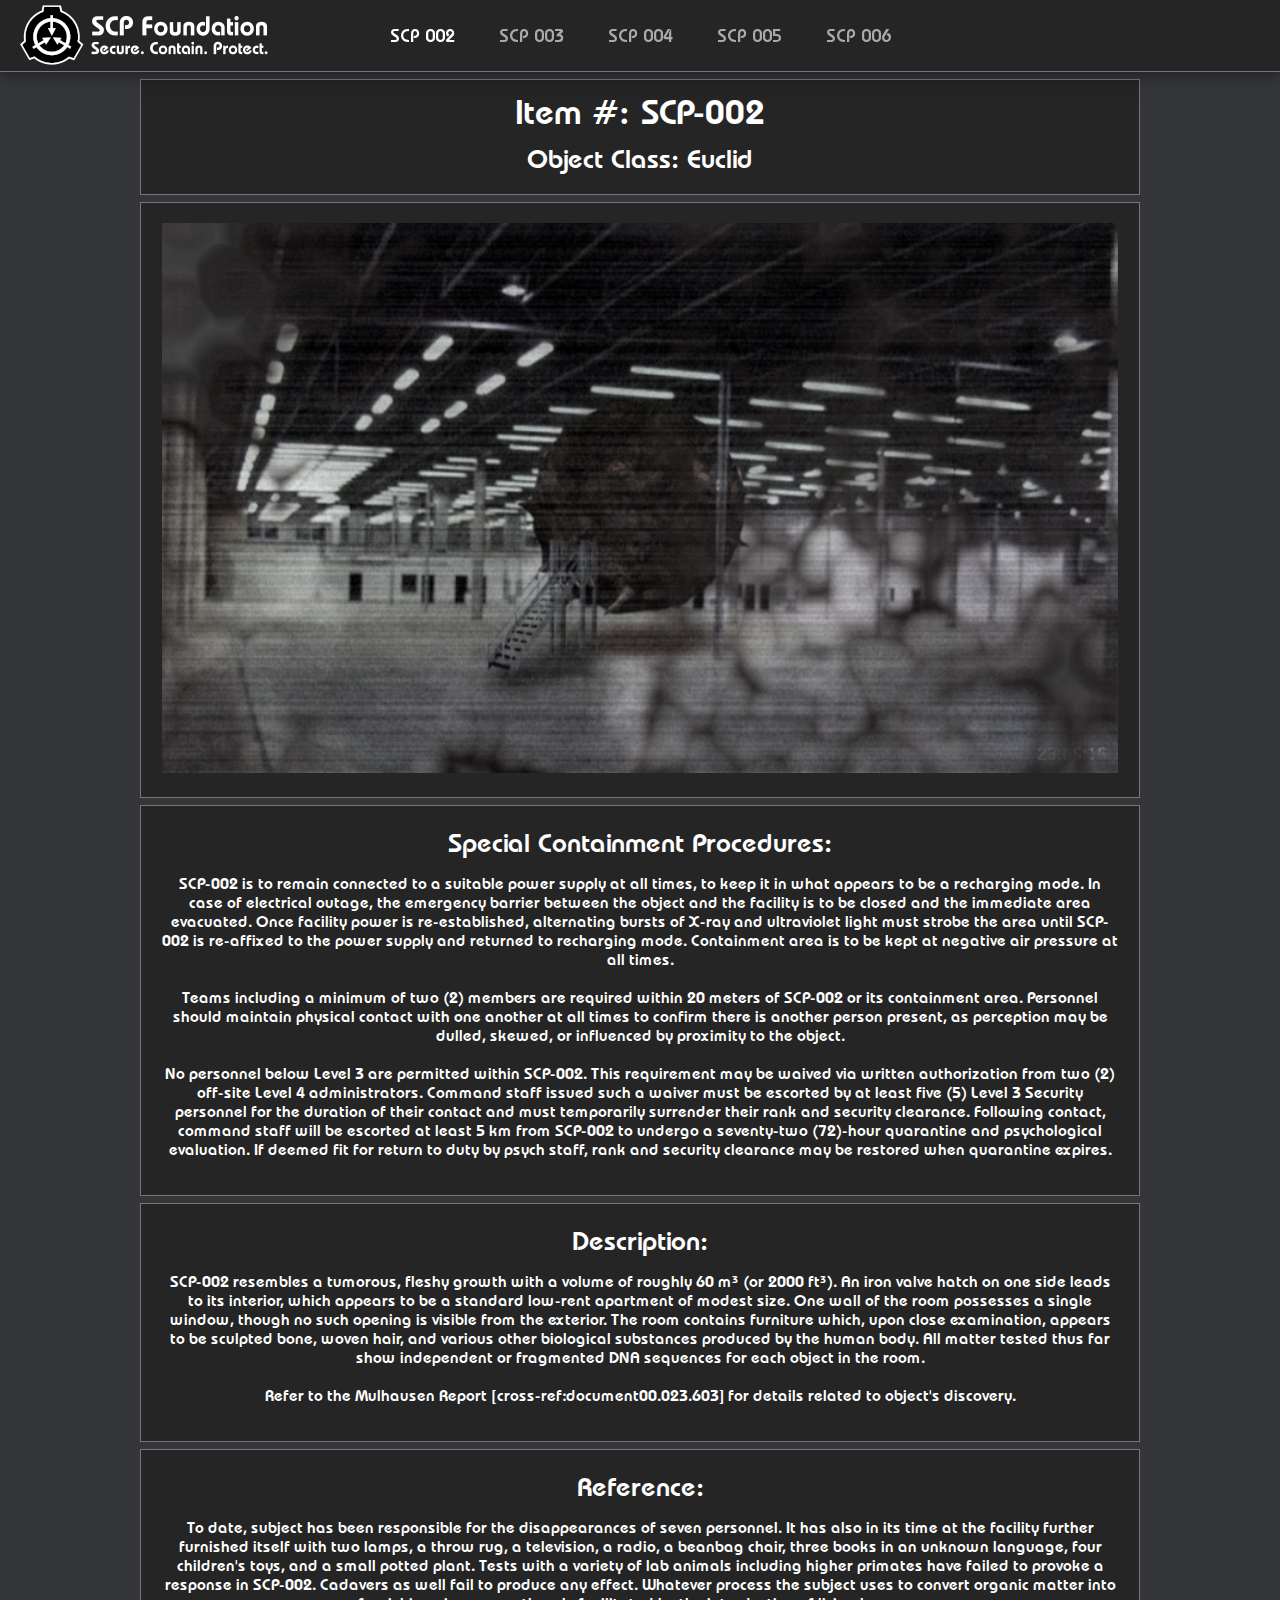
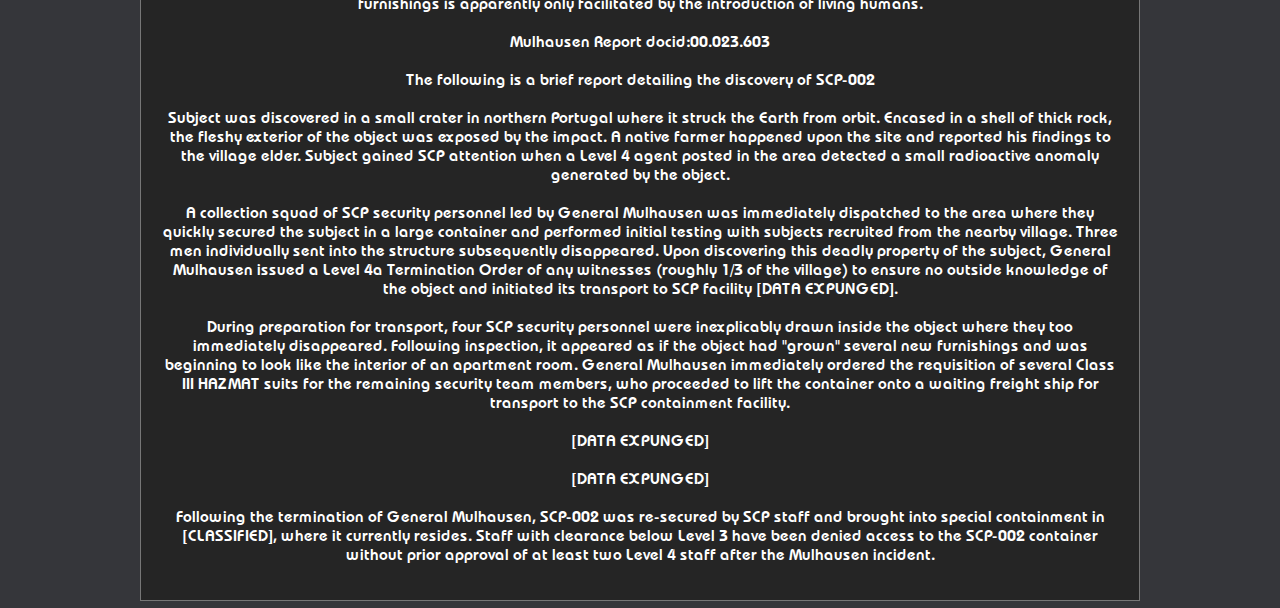
<file: project/index.html>
<!DOCTYPE html>
<html lang="en">
<head>
    <meta charset="UTF-8">
    <meta name="viewport" content="width=device-width, initial-scale=1.0">
    
    <link rel="preload" as="font" href="fonts/itc-bauhaus-demi.woff2" crossorigin>
    
    <link rel="stylesheet" type="text/css" href="css/index.css"/>

    <title>SCP 002</title>
</head>
<body>
    <!-- Navigation Bar -->
    <nav>
        <picture id="nav-logo">
            <source srcset="images/logo.webp" type="image/webp">
            <img src="images/logo.png" alt="Company Logo"/>
        </picture>
        <a class="default-navlink">SCP 002</a>
        <a class="activenav default-navlink" href="page-1.html">SCP 003</a>
        <a class="activenav default-navlink" href="page-2.html">SCP 004</a>
        <br id="navbreak">
        <a class="activenav default-navlink" href="page-3.html">SCP 005</a>
        <a class="activenav default-navlink" href="page-4.html">SCP 006</a>
    </nav>

    <!-- Main Body -->
    <div class="wrapper">
        <div class="headerblock border">
            <h1>Item #: SCP-002</h1>
            <h2>Object Class: Euclid</h2>
        </div>

        <div class="imageblock border">
            <img id="subject-image" src="images/scp/scp-002.jpg" alt="Subject Image">
        </div>

        <div class="textblock border">
            <article>
                <h2>Special Containment Procedures:</h2>
                <p>SCP-002 is to remain connected to a suitable power supply at all times, to keep it in what appears to be a recharging mode. In case of electrical outage, the emergency barrier between the object and the facility is to be closed and the immediate area evacuated. Once facility power is re-established, alternating bursts of X-ray and ultraviolet light must strobe the area until SCP-002 is re-affixed to the power supply and returned to recharging mode. Containment area is to be kept at negative air pressure at all times.

                Teams including a minimum of two (2) members are required within 20 meters of SCP-002 or its containment area. Personnel should maintain physical contact with one another at all times to confirm there is another person present, as perception may be dulled, skewed, or influenced by proximity to the object.
                    
                No personnel below Level 3 are permitted within SCP-002. This requirement may be waived via written authorization from two (2) off-site Level 4 administrators. Command staff issued such a waiver must be escorted by at least five (5) Level 3 Security personnel for the duration of their contact and must temporarily surrender their rank and security clearance. Following contact, command staff will be escorted at least 5 km from SCP-002 to undergo a seventy-two (72)-hour quarantine and psychological evaluation. If deemed fit for return to duty by psych staff, rank and security clearance may be restored when quarantine expires.</p>
            </article>
        </div>

        <div class="textblock border">
            <article>
                <h2>Description:</h2>
                <p>SCP-002 resembles a tumorous, fleshy growth with a volume of roughly 60 m³ (or 2000 ft³). An iron valve hatch on one side leads to its interior, which appears to be a standard low-rent apartment of modest size. One wall of the room possesses a single window, though no such opening is visible from the exterior. The room contains furniture which, upon close examination, appears to be sculpted bone, woven hair, and various other biological substances produced by the human body. All matter tested thus far show independent or fragmented DNA sequences for each object in the room.

                Refer to the Mulhausen Report [cross-ref:document00.023.603] for details related to object's discovery.</p>
            </article>
        </div>

        <div class="textblock border">
            <article>
                <h2>Reference:</h2>
                <p>To date, subject has been responsible for the disappearances of seven personnel. It has also in its time at the facility further furnished itself with two lamps, a throw rug, a television, a radio, a beanbag chair, three books in an unknown language, four children's toys, and a small potted plant. Tests with a variety of lab animals including higher primates have failed to provoke a response in SCP-002. Cadavers as well fail to produce any effect. Whatever process the subject uses to convert organic matter into furnishings is apparently only facilitated by the introduction of living humans.

                Mulhausen Report docid:00.023.603
                    
                The following is a brief report detailing the discovery of SCP-002
                    
                Subject was discovered in a small crater in northern Portugal where it struck the Earth from orbit. Encased in a shell of thick rock, the fleshy exterior of the object was exposed by the impact. A native farmer happened upon the site and reported his findings to the village elder. Subject gained SCP attention when a Level 4 agent posted in the area detected a small radioactive anomaly generated by the object.
                    
                A collection squad of SCP security personnel led by General Mulhausen was immediately dispatched to the area where they quickly secured the subject in a large container and performed initial testing with subjects recruited from the nearby village. Three men individually sent into the structure subsequently disappeared. Upon discovering this deadly property of the subject, General Mulhausen issued a Level 4a Termination Order of any witnesses (roughly 1/3 of the village) to ensure no outside knowledge of the object and initiated its transport to SCP facility [DATA EXPUNGED].
                    
                During preparation for transport, four SCP security personnel were inexplicably drawn inside the object where they too immediately disappeared. Following inspection, it appeared as if the object had "grown" several new furnishings and was beginning to look like the interior of an apartment room. General Mulhausen immediately ordered the requisition of several Class III HAZMAT suits for the remaining security team members, who proceeded to lift the container onto a waiting freight ship for transport to the SCP containment facility.
                    
                [DATA EXPUNGED]
                    
                [DATA EXPUNGED]
                    
                Following the termination of General Mulhausen, SCP-002 was re-secured by SCP staff and brought into special containment in [CLASSIFIED], where it currently resides. Staff with clearance below Level 3 have been denied access to the SCP-002 container without prior approval of at least two Level 4 staff after the Mulhausen incident.</p>
            </article>
        </div>
    </div>
</body>
</html>
</file>
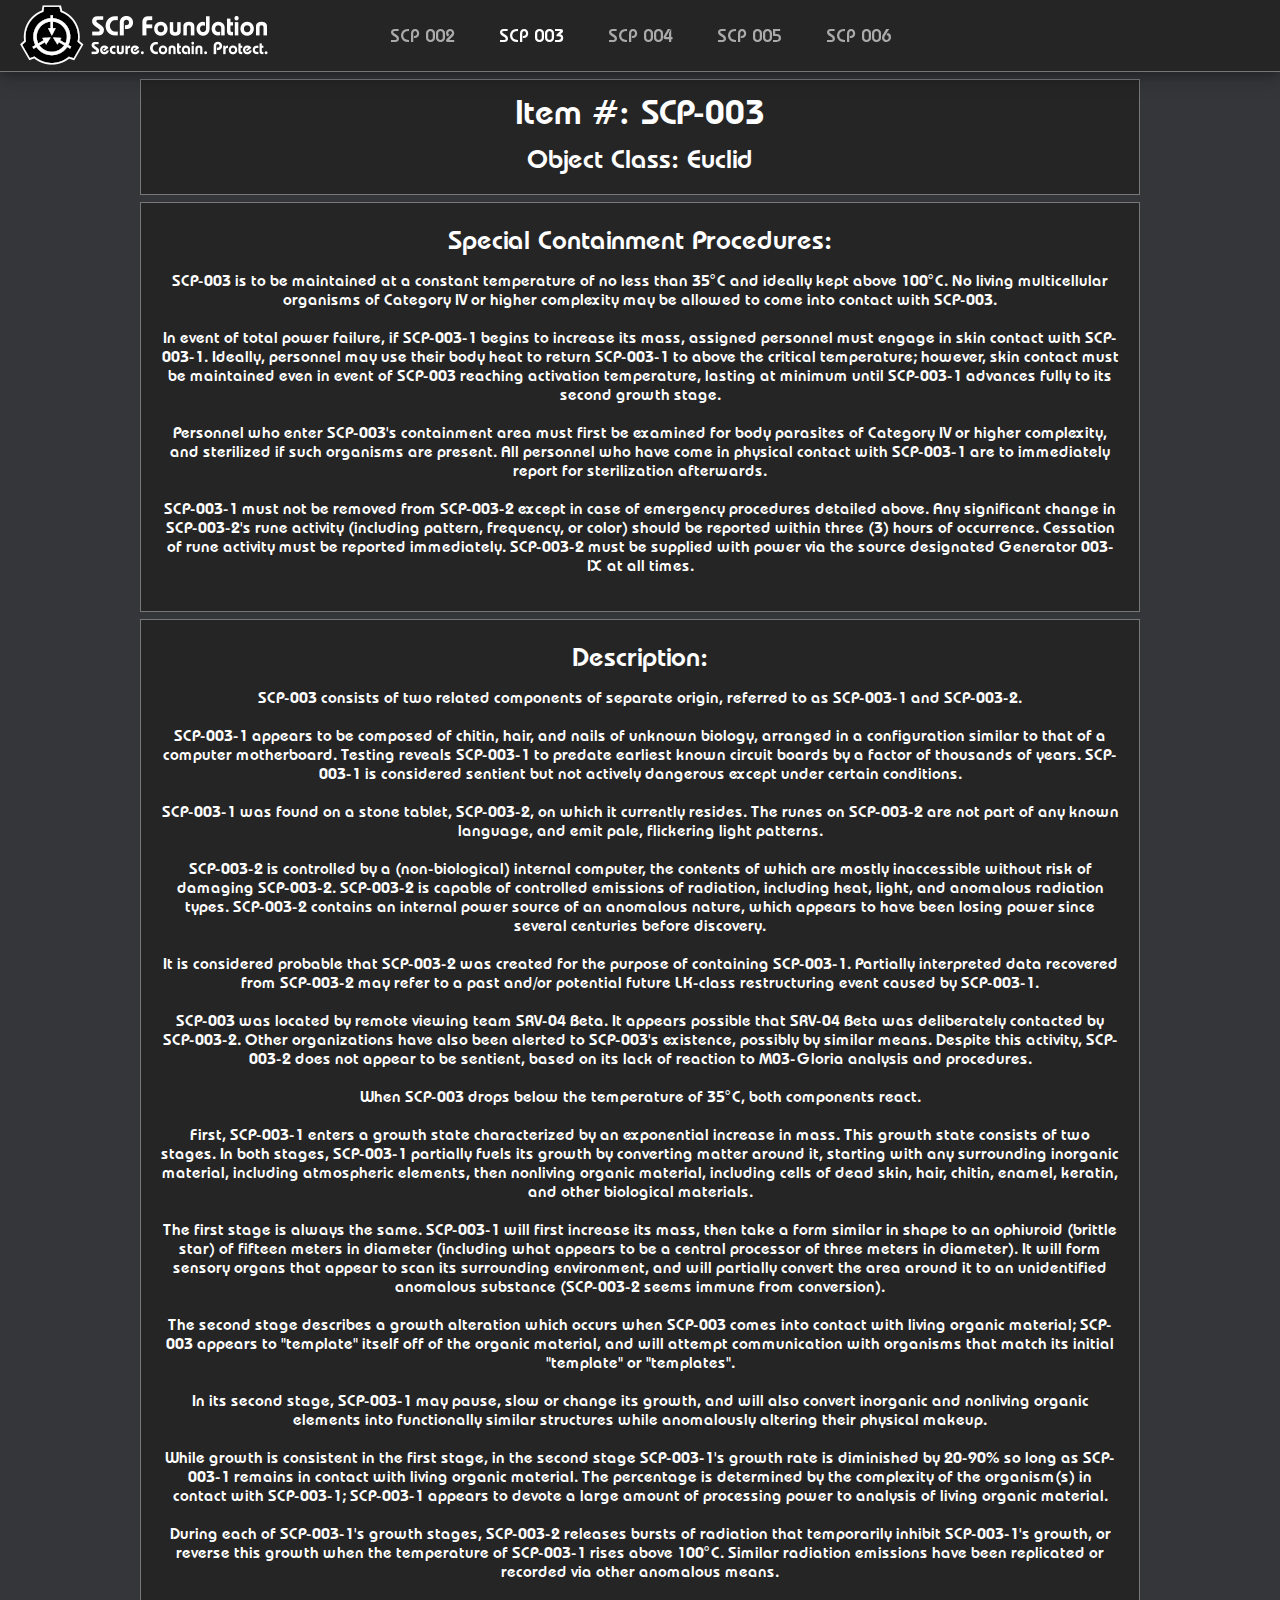
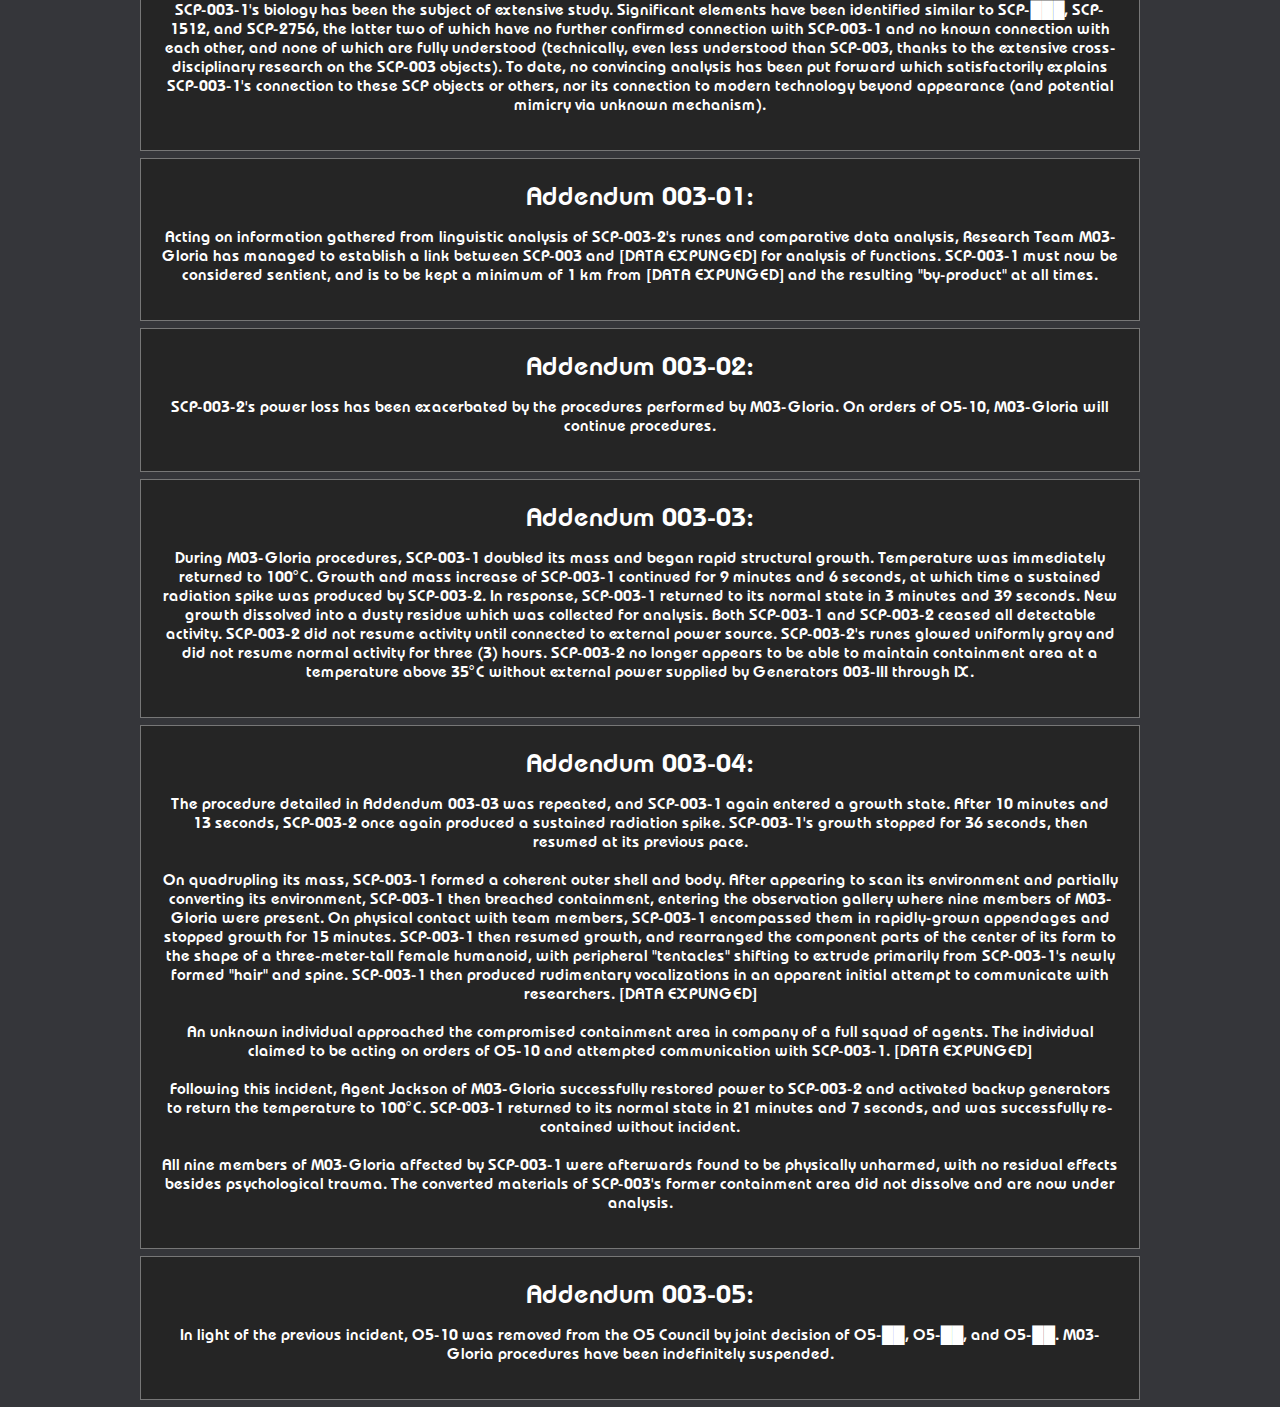
<file: project/page-1.html>
<!DOCTYPE html>
<html lang="en">
<head>
    <meta charset="UTF-8">
    <meta name="viewport" content="width=device-width, initial-scale=1.0">
    
    <link rel="preload" as="font" href="fonts/itc-bauhaus-demi.woff2" crossorigin>
    
    <link rel="stylesheet" type="text/css" href="css/index.css"/>

    <title>SCP 003</title>
</head>
<body>
    <!-- Navigation Bar -->
    <nav>
        <picture id="nav-logo">
            <source srcset="images/logo.webp" type="image/webp">
            <img src="images/logo.png" alt="Company Logo"/>
        </picture>
        <a class="activenav default-navlink" href="index.html">SCP 002</a>
        <a class="default-navlink">SCP 003</a>
        <a class="activenav default-navlink" href="page-2.html">SCP 004</a>
        <br id="navbreak">
        <a class="activenav default-navlink" href="page-3.html">SCP 005</a>
        <a class="activenav default-navlink" href="page-4.html">SCP 006</a>
    </nav>

    <!-- Main Body -->
    <div class="wrapper">
        <div class="headerblock border">
            <h1>Item #: SCP-003</h1>
            <h2>Object Class: Euclid</h2>
        </div>

        <div class="textblock border">
            <article>
                <h2>Special Containment Procedures:</h2>
                <p>SCP-003 is to be maintained at a constant temperature of no less than 35°C and ideally kept above 100°C. No living multicellular organisms of Category IV or higher complexity may be allowed to come into contact with SCP-003.

                In event of total power failure, if SCP-003-1 begins to increase its mass, assigned personnel must engage in skin contact with SCP-003-1. Ideally, personnel may use their body heat to return SCP-003-1 to above the critical temperature; however, skin contact must be maintained even in event of SCP-003 reaching activation temperature, lasting at minimum until SCP-003-1 advances fully to its second growth stage.
                
                Personnel who enter SCP-003's containment area must first be examined for body parasites of Category IV or higher complexity, and sterilized if such organisms are present. All personnel who have come in physical contact with SCP-003-1 are to immediately report for sterilization afterwards.
                
                SCP-003-1 must not be removed from SCP-003-2 except in case of emergency procedures detailed above. Any significant change in SCP-003-2's rune activity (including pattern, frequency, or color) should be reported within three (3) hours of occurrence. Cessation of rune activity must be reported immediately. SCP-003-2 must be supplied with power via the source designated Generator 003-IX at all times.</p>
            </article>
        </div>

        <div class="textblock border">
            <article>
                <h2>Description:</h2>
                <p>SCP-003 consists of two related components of separate origin, referred to as SCP-003-1 and SCP-003-2.

                SCP-003-1 appears to be composed of chitin, hair, and nails of unknown biology, arranged in a configuration similar to that of a computer motherboard. Testing reveals SCP-003-1 to predate earliest known circuit boards by a factor of thousands of years. SCP-003-1 is considered sentient but not actively dangerous except under certain conditions.

                SCP-003-1 was found on a stone tablet, SCP-003-2, on which it currently resides. The runes on SCP-003-2 are not part of any known language, and emit pale, flickering light patterns.

                SCP-003-2 is controlled by a (non-biological) internal computer, the contents of which are mostly inaccessible without risk of damaging SCP-003-2. SCP-003-2 is capable of controlled emissions of radiation, including heat, light, and anomalous radiation types. SCP-003-2 contains an internal power source of an anomalous nature, which appears to have been losing power since several centuries before discovery.

                It is considered probable that SCP-003-2 was created for the purpose of containing SCP-003-1. Partially interpreted data recovered from SCP-003-2 may refer to a past and/or potential future LK-class restructuring event caused by SCP-003-1.

                SCP-003 was located by remote viewing team SRV-04 Beta. It appears possible that SRV-04 Beta was deliberately contacted by SCP-003-2. Other organizations have also been alerted to SCP-003's existence, possibly by similar means. Despite this activity, SCP-003-2 does not appear to be sentient, based on its lack of reaction to M03-Gloria analysis and procedures.

                When SCP-003 drops below the temperature of 35°C, both components react.

                First, SCP-003-1 enters a growth state characterized by an exponential increase in mass. This growth state consists of two stages. In both stages, SCP-003-1 partially fuels its growth by converting matter around it, starting with any surrounding inorganic material, including atmospheric elements, then nonliving organic material, including cells of dead skin, hair, chitin, enamel, keratin, and other biological materials.

                The first stage is always the same. SCP-003-1 will first increase its mass, then take a form similar in shape to an ophiuroid (brittle star) of fifteen meters in diameter (including what appears to be a central processor of three meters in diameter). It will form sensory organs that appear to scan its surrounding environment, and will partially convert the area around it to an unidentified anomalous substance (SCP-003-2 seems immune from conversion).

                The second stage describes a growth alteration which occurs when SCP-003 comes into contact with living organic material; SCP-003 appears to "template" itself off of the organic material, and will attempt communication with organisms that match its initial "template" or "templates".

                In its second stage, SCP-003-1 may pause, slow or change its growth, and will also convert inorganic and nonliving organic elements into functionally similar structures while anomalously altering their physical makeup.

                While growth is consistent in the first stage, in the second stage SCP-003-1's growth rate is diminished by 20-90% so long as SCP-003-1 remains in contact with living organic material. The percentage is determined by the complexity of the organism(s) in contact with SCP-003-1; SCP-003-1 appears to devote a large amount of processing power to analysis of living organic material.

                During each of SCP-003-1's growth stages, SCP-003-2 releases bursts of radiation that temporarily inhibit SCP-003-1's growth, or reverse this growth when the temperature of SCP-003-1 rises above 100°C. Similar radiation emissions have been replicated or recorded via other anomalous means.

                SCP-003-1's biology has been the subject of extensive study. Significant elements have been identified similar to SCP-███, SCP-1512, and SCP-2756, the latter two of which have no further confirmed connection with SCP-003-1 and no known connection with each other, and none of which are fully understood (technically, even less understood than SCP-003, thanks to the extensive cross-disciplinary research on the SCP-003 objects). To date, no convincing analysis has been put forward which satisfactorily explains SCP-003-1's connection to these SCP objects or others, nor its connection to modern technology beyond appearance (and potential mimicry via unknown mechanism).</p>
            </article>
        </div>
        
        <div class="textblock border">
            <article>
                <h2>Addendum 003-01:</h2>
                <p>Acting on information gathered from linguistic analysis of SCP-003-2's runes and comparative data analysis, Research Team M03-Gloria has managed to establish a link between SCP-003 and [DATA EXPUNGED] for analysis of functions. SCP-003-1 must now be considered sentient, and is to be kept a minimum of 1 km from [DATA EXPUNGED] and the resulting "by-product" at all times.</p>
            </article>
        </div>
        
        <div class="textblock border">
            <article>
                <h2>Addendum 003-02:</h2>
                <p>SCP-003-2's power loss has been exacerbated by the procedures performed by M03-Gloria. On orders of O5-10, M03-Gloria will continue procedures.</p>
            </article>
        </div>
        
        <div class="textblock border">
            <article>
                <h2>Addendum 003-03:</h2>
                <p>During M03-Gloria procedures, SCP-003-1 doubled its mass and began rapid structural growth. Temperature was immediately returned to 100°C. Growth and mass increase of SCP-003-1 continued for 9 minutes and 6 seconds, at which time a sustained radiation spike was produced by SCP-003-2. In response, SCP-003-1 returned to its normal state in 3 minutes and 39 seconds. New growth dissolved into a dusty residue which was collected for analysis. Both SCP-003-1 and SCP-003-2 ceased all detectable activity. SCP-003-2 did not resume activity until connected to external power source. SCP-003-2's runes glowed uniformly gray and did not resume normal activity for three (3) hours. SCP-003-2 no longer appears to be able to maintain containment area at a temperature above 35°C without external power supplied by Generators 003-III through IX.</p>
            </article>
        </div>

        <div class="textblock border">
            <article>
                <h2>Addendum 003-04:</h2>
                <p>The procedure detailed in Addendum 003-03 was repeated, and SCP-003-1 again entered a growth state. After 10 minutes and 13 seconds, SCP-003-2 once again produced a sustained radiation spike. SCP-003-1's growth stopped for 36 seconds, then resumed at its previous pace.

                On quadrupling its mass, SCP-003-1 formed a coherent outer shell and body. After appearing to scan its environment and partially converting its environment, SCP-003-1 then breached containment, entering the observation gallery where nine members of M03-Gloria were present. On physical contact with team members, SCP-003-1 encompassed them in rapidly-grown appendages and stopped growth for 15 minutes. SCP-003-1 then resumed growth, and rearranged the component parts of the center of its form to the shape of a three-meter-tall female humanoid, with peripheral "tentacles" shifting to extrude primarily from SCP-003-1's newly formed "hair" and spine. SCP-003-1 then produced rudimentary vocalizations in an apparent initial attempt to communicate with researchers. [DATA EXPUNGED]
                
                An unknown individual approached the compromised containment area in company of a full squad of agents. The individual claimed to be acting on orders of O5-10 and attempted communication with SCP-003-1. [DATA EXPUNGED]
                
                Following this incident, Agent Jackson of M03-Gloria successfully restored power to SCP-003-2 and activated backup generators to return the temperature to 100°C. SCP-003-1 returned to its normal state in 21 minutes and 7 seconds, and was successfully re-contained without incident.
                
                All nine members of M03-Gloria affected by SCP-003-1 were afterwards found to be physically unharmed, with no residual effects besides psychological trauma. The converted materials of SCP-003's former containment area did not dissolve and are now under analysis.</p>
            </article>
        </div>

        <div class="textblock border">
            <article>
                <h2>Addendum 003-05:</h2>
                <p>In light of the previous incident, O5-10 was removed from the O5 Council by joint decision of O5-██, O5-██, and O5-██. M03-Gloria procedures have been indefinitely suspended.</p>
            </article>
        </div>
    </div>
</body>
</html>
</file>
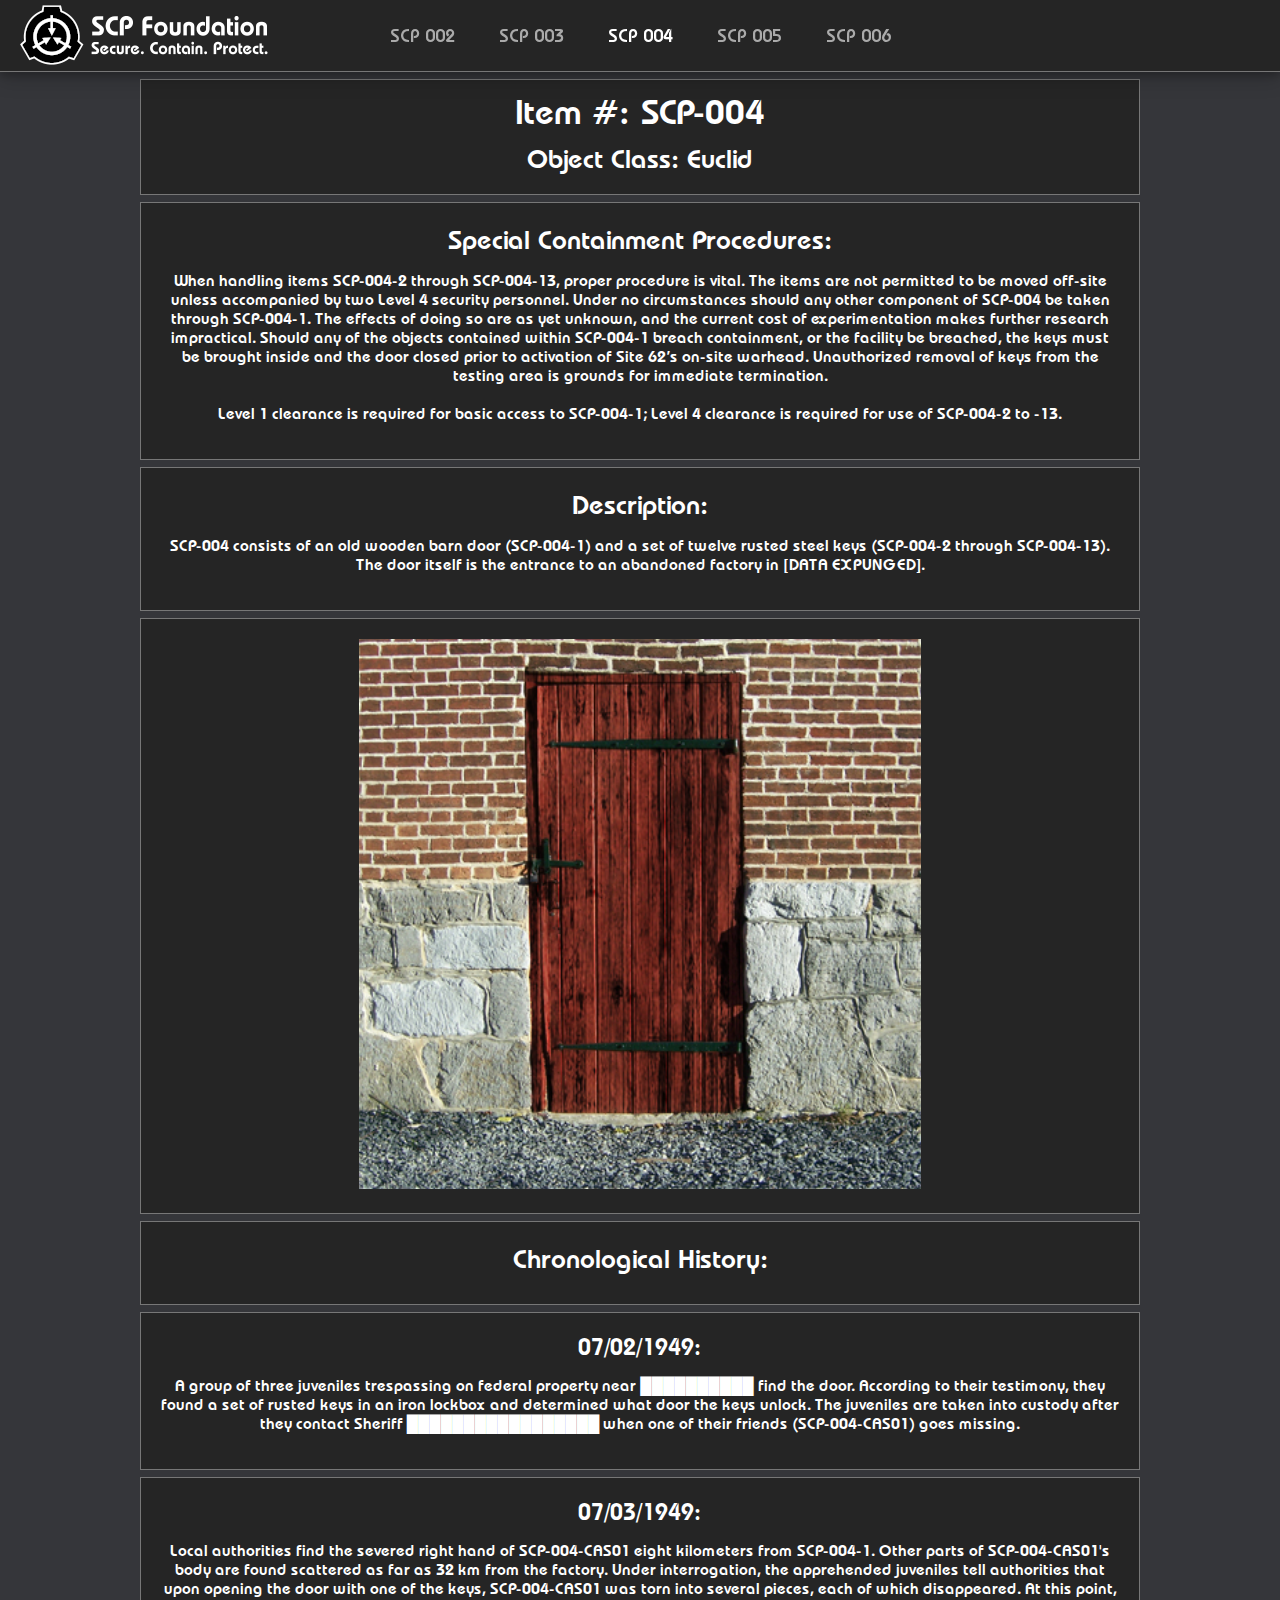
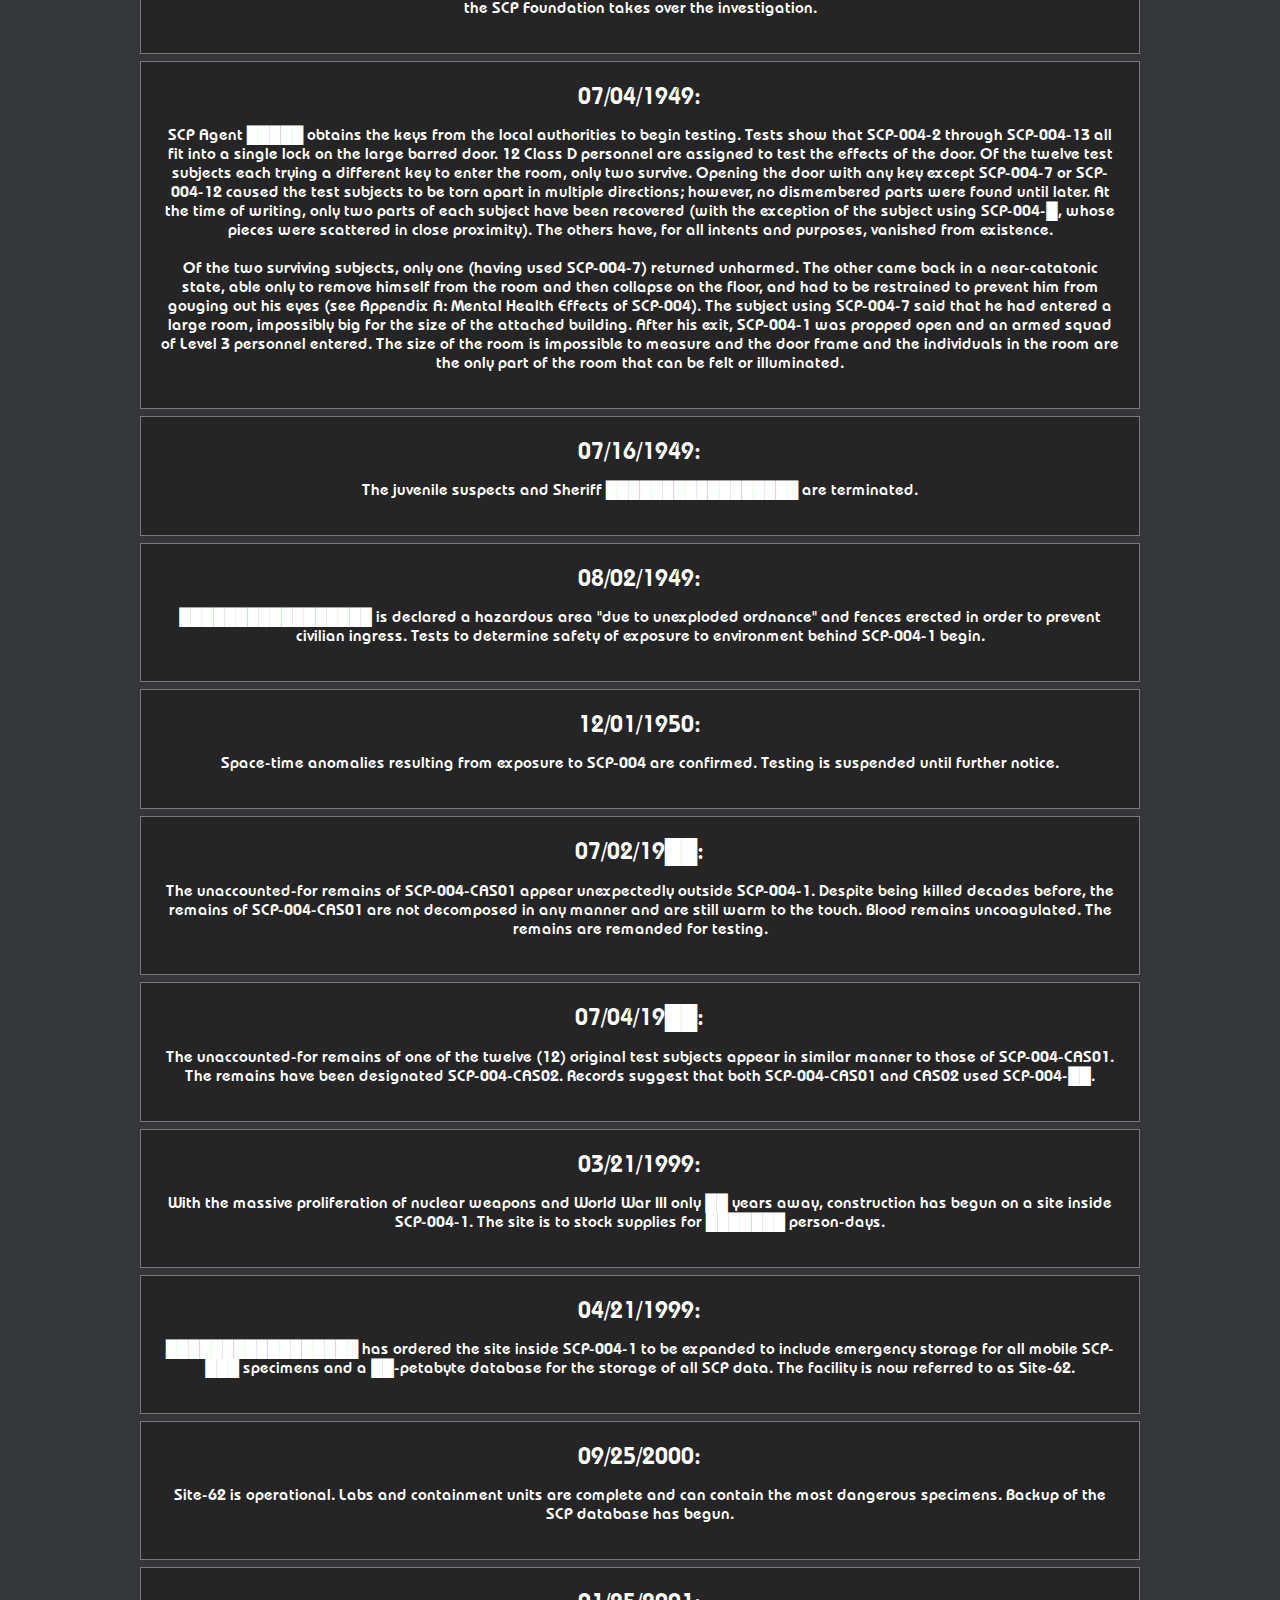
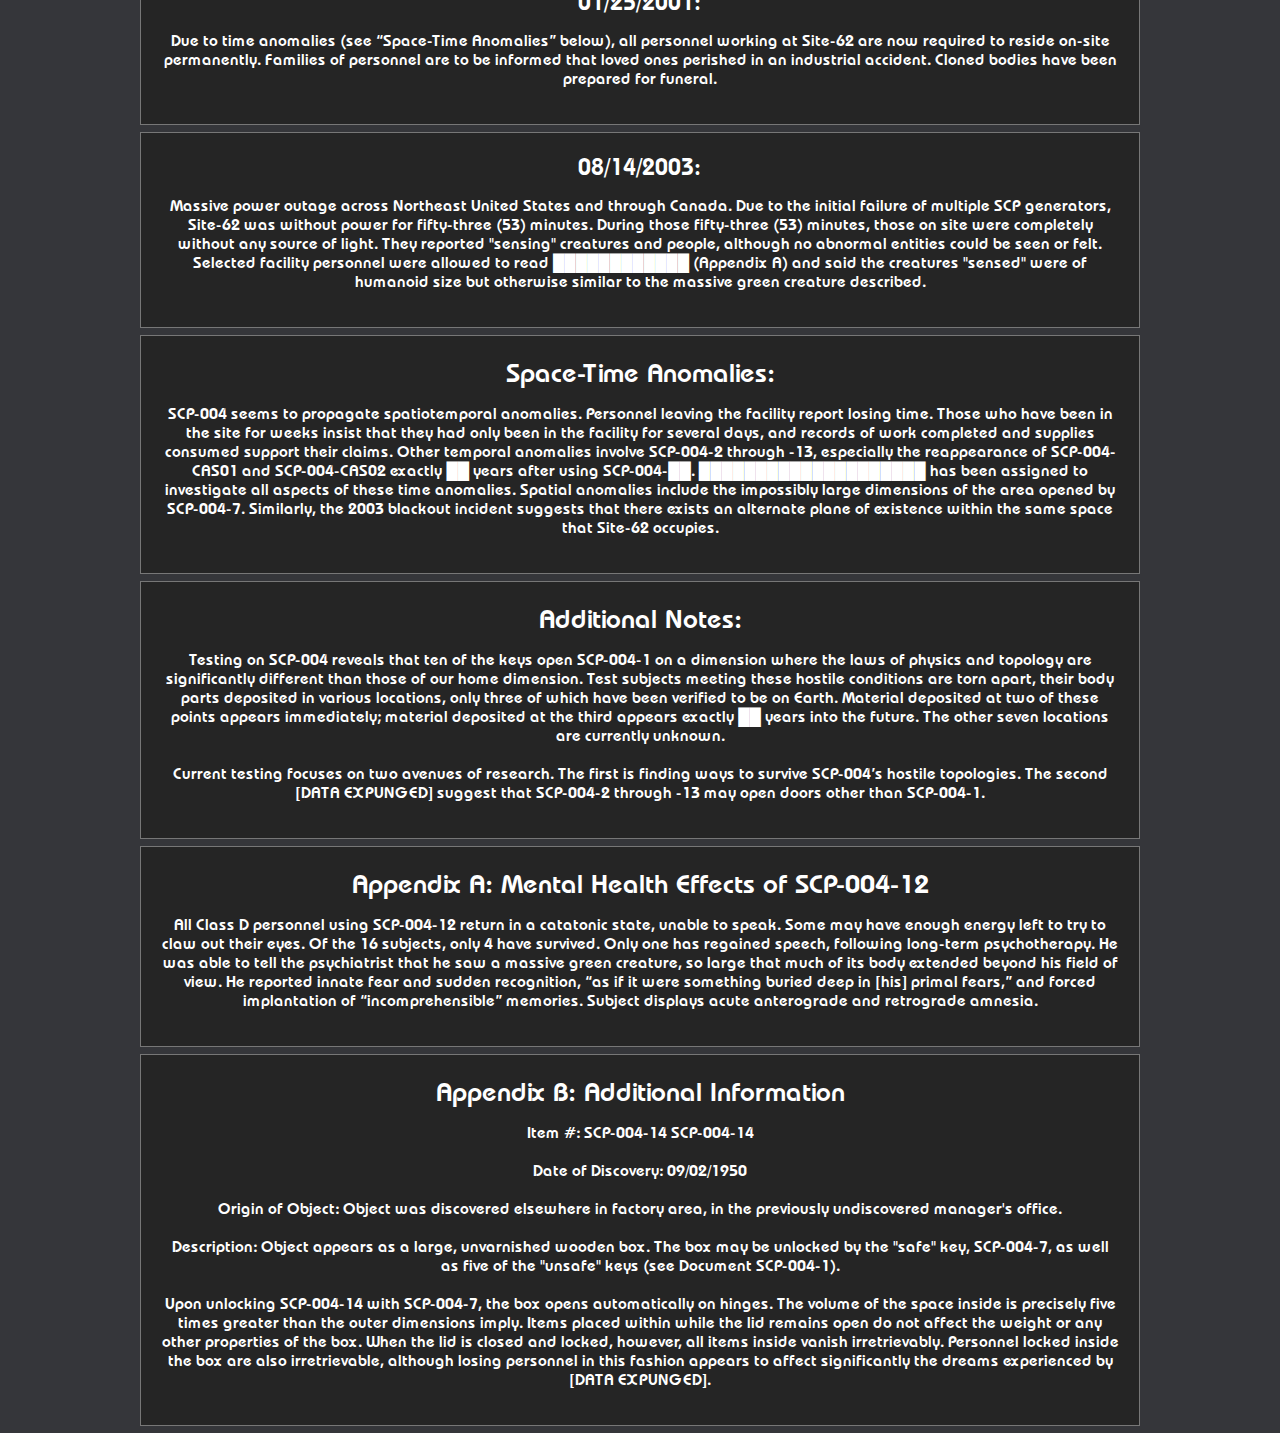
<file: project/page-2.html>
<!DOCTYPE html>
<html lang="en">
<head>
    <meta charset="UTF-8">
    <meta name="viewport" content="width=device-width, initial-scale=1.0">
    
    <link rel="preload" as="font" href="fonts/itc-bauhaus-demi.woff2" crossorigin>
    
    <link rel="stylesheet" type="text/css" href="css/index.css"/>

    <title>SCP 004</title>
</head>
<body>
    <!-- Navigation Bar -->
    <nav>
        <picture id="nav-logo">
            <source srcset="images/logo.webp" type="image/webp">
            <img src="images/logo.png" alt="Company Logo"/>
        </picture>
        <a class="activenav default-navlink" href="index.html">SCP 002</a>
        <a class="activenav default-navlink" href="page-1.html">SCP 003</a>
        <a class="default-navlink">SCP 004</a>
        <br id="navbreak">
        <a class="activenav default-navlink" href="page-3.html">SCP 005</a>
        <a class="activenav default-navlink" href="page-4.html">SCP 006</a>
    </nav>

    <!-- Main Body -->
    <div class="wrapper">
        <div class="headerblock border">
            <h1>Item #: SCP-004</h1>
            <h2>Object Class: Euclid</h2>
        </div>

        <div class="textblock border">
            <article>
                <h2>Special Containment Procedures:</h2>
                <p>When handling items SCP-004-2 through SCP-004-13, proper procedure is vital. The items are not permitted to be moved off-site unless accompanied by two Level 4 security personnel. Under no circumstances should any other component of SCP-004 be taken through SCP-004-1. The effects of doing so are as yet unknown, and the current cost of experimentation makes further research impractical. Should any of the objects contained within SCP-004-1 breach containment, or the facility be breached, the keys must be brought inside and the door closed prior to activation of Site 62’s on-site warhead. Unauthorized removal of keys from the testing area is grounds for immediate termination.

                Level 1 clearance is required for basic access to SCP-004-1; Level 4 clearance is required for use of SCP-004-2 to -13.</p>
            </article>
        </div>

        <div class="textblock border">
            <article>
                <h2>Description:</h2>
                <p>SCP-004 consists of an old wooden barn door (SCP-004-1) and a set of twelve rusted steel keys (SCP-004-2 through SCP-004-13). The door itself is the entrance to an abandoned factory in [DATA EXPUNGED].</p>
            </article>
        </div>

        <div class="imageblock border">
            <img id="subject-image" src="images/scp/scp-004.jpg" alt="Subject Image">
        </div>

        <div class="textblock border">
            <h2>Chronological History:</h2>
        </div>

        <div class="textblock border">
            <article>
                <h3>07/02/1949:</h3>
                <p>A group of three juveniles trespassing on federal property near ██████████ find the door. According to their testimony, they found a set of rusted keys in an iron lockbox and determined what door the keys unlock. The juveniles are taken into custody after they contact Sheriff █████████████████ when one of their friends (SCP-004-CAS01) goes missing.</p>
            </article>
        </div>

        <div class="textblock border">
            <article>
                <h3>07/03/1949:</h3>
                <p>Local authorities find the severed right hand of SCP-004-CAS01 eight kilometers from SCP-004-1. Other parts of SCP-004-CAS01's body are found scattered as far as 32 km from the factory. Under interrogation, the apprehended juveniles tell authorities that upon opening the door with one of the keys, SCP-004-CAS01 was torn into several pieces, each of which disappeared. At this point, the SCP Foundation takes over the investigation.</p>
            </article>
        </div>

        <div class="textblock border">
            <article>
                <h3>07/04/1949:</h3>
                <p>SCP Agent █████ obtains the keys from the local authorities to begin testing. Tests show that SCP-004-2 through SCP-004-13 all fit into a single lock on the large barred door. 12 Class D personnel are assigned to test the effects of the door. Of the twelve test subjects each trying a different key to enter the room, only two survive. Opening the door with any key except SCP-004-7 or SCP-004-12 caused the test subjects to be torn apart in multiple directions; however, no dismembered parts were found until later. At the time of writing, only two parts of each subject have been recovered (with the exception of the subject using SCP-004-█, whose pieces were scattered in close proximity). The others have, for all intents and purposes, vanished from existence.

                Of the two surviving subjects, only one (having used SCP-004-7) returned unharmed. The other came back in a near-catatonic state, able only to remove himself from the room and then collapse on the floor, and had to be restrained to prevent him from gouging out his eyes (see Appendix A: Mental Health Effects of SCP-004). The subject using SCP-004-7 said that he had entered a large room, impossibly big for the size of the attached building. After his exit, SCP-004-1 was propped open and an armed squad of Level 3 personnel entered. The size of the room is impossible to measure and the door frame and the individuals in the room are the only part of the room that can be felt or illuminated.</p>
            </article>
        </div>

        <div class="textblock border">
            <article>
                <h3>07/16/1949:</h3>
                <p>The juvenile suspects and Sheriff █████████████████ are terminated.</p>
            </article>
        </div>

        <div class="textblock border">
            <article>
                <h3>08/02/1949:</h3>
                <p>█████████████████ is declared a hazardous area "due to unexploded ordnance" and fences erected in order to prevent civilian ingress. Tests to determine safety of exposure to environment behind SCP-004-1 begin.</p>
            </article>
        </div>

        <div class="textblock border">
            <article>
                <h3>12/01/1950:</h3>
                <p>Space-time anomalies resulting from exposure to SCP-004 are confirmed. Testing is suspended until further notice.</p>
            </article>
        </div>

        <div class="textblock border">
            <article>
                <h3>07/02/19██:</h3>
                <p>The unaccounted-for remains of SCP-004-CAS01 appear unexpectedly outside SCP-004-1. Despite being killed decades before, the remains of SCP-004-CAS01 are not decomposed in any manner and are still warm to the touch. Blood remains uncoagulated. The remains are remanded for testing.</p>
            </article>
        </div>

        <div class="textblock border">
            <article>
                <h3>07/04/19██:</h3>
                <p>The unaccounted-for remains of one of the twelve (12) original test subjects appear in similar manner to those of SCP-004-CAS01. The remains have been designated SCP-004-CAS02. Records suggest that both SCP-004-CAS01 and CAS02 used SCP-004-██.</p>
            </article>
        </div>

        <div class="textblock border">
            <article>
                <h3>03/21/1999:</h3>
                <p>With the massive proliferation of nuclear weapons and World War III only ██ years away, construction has begun on a site inside SCP-004-1. The site is to stock supplies for ███████ person-days.</p>
            </article>
        </div>

        <div class="textblock border">
            <article>
                <h3>04/21/1999:</h3>
                <p>█████████████████ has ordered the site inside SCP-004-1 to be expanded to include emergency storage for all mobile SCP-███ specimens and a ██-petabyte database for the storage of all SCP data. The facility is now referred to as Site-62.</p>
            </article>
        </div>

        <div class="textblock border">
            <article>
                <h3>09/25/2000:</h3>
                <p>Site-62 is operational. Labs and containment units are complete and can contain the most dangerous specimens. Backup of the SCP database has begun.</p>
            </article>
        </div>

        <div class="textblock border">
            <article>
                <h3>01/25/2001:</h3>
                <p>Due to time anomalies (see “Space-Time Anomalies” below), all personnel working at Site-62 are now required to reside on-site permanently. Families of personnel are to be informed that loved ones perished in an industrial accident. Cloned bodies have been prepared for funeral.</p>
            </article>
        </div>

        <div class="textblock border">
            <article>
                <h3>08/14/2003:</h3>
                <p>Massive power outage across Northeast United States and through Canada. Due to the initial failure of multiple SCP generators, Site-62 was without power for fifty-three (53) minutes. During those fifty-three (53) minutes, those on site were completely without any source of light. They reported "sensing" creatures and people, although no abnormal entities could be seen or felt. Selected facility personnel were allowed to read ████████████ (Appendix A) and said the creatures "sensed" were of humanoid size but otherwise similar to the massive green creature described.</p>
            </article>
        </div>

        <div class="textblock border">
            <article>
                <h2>Space-Time Anomalies:</h2>
                <p>SCP-004 seems to propagate spatiotemporal anomalies. Personnel leaving the facility report losing time. Those who have been in the site for weeks insist that they had only been in the facility for several days, and records of work completed and supplies consumed support their claims. Other temporal anomalies involve SCP-004-2 through -13, especially the reappearance of SCP-004-CAS01 and SCP-004-CAS02 exactly ██ years after using SCP-004-██. ████████████████████ has been assigned to investigate all aspects of these time anomalies. Spatial anomalies include the impossibly large dimensions of the area opened by SCP-004-7. Similarly, the 2003 blackout incident suggests that there exists an alternate plane of existence within the same space that Site-62 occupies.</p>
            </article>
        </div>

        <div class="textblock border">
            <article>
                <h2>Additional Notes:</h2>
                <p>Testing on SCP-004 reveals that ten of the keys open SCP-004-1 on a dimension where the laws of physics and topology are significantly different than those of our home dimension. Test subjects meeting these hostile conditions are torn apart, their body parts deposited in various locations, only three of which have been verified to be on Earth. Material deposited at two of these points appears immediately; material deposited at the third appears exactly ██ years into the future. The other seven locations are currently unknown.

                Current testing focuses on two avenues of research. The first is finding ways to survive SCP-004’s hostile topologies. The second [DATA EXPUNGED] suggest that SCP-004-2 through -13 may open doors other than SCP-004-1.</p>
            </article>
        </div>

        <div class="textblock border">
            <article>
                <h2>Appendix A: Mental Health Effects of SCP-004-12</h2>
                <p>All Class D personnel using SCP-004-12 return in a catatonic state, unable to speak. Some may have enough energy left to try to claw out their eyes. Of the 16 subjects, only 4 have survived. Only one has regained speech, following long-term psychotherapy. He was able to tell the psychiatrist that he saw a massive green creature, so large that much of its body extended beyond his field of view. He reported innate fear and sudden recognition, “as if it were something buried deep in [his] primal fears,” and forced implantation of “incomprehensible” memories. Subject displays acute anterograde and retrograde amnesia.</p>
            </article>
        </div>

        <div class="textblock border">
            <article>
                <h2>Appendix B: Additional Information</h2>
                <p>Item #: SCP-004-14 SCP-004-14
                
                Date of Discovery: 09/02/1950
                
                Origin of Object: Object was discovered elsewhere in factory area, in the previously undiscovered manager's office.
                
                Description: Object appears as a large, unvarnished wooden box. The box may be unlocked by the "safe" key, SCP-004-7, as well as five of the "unsafe" keys (see Document SCP-004-1).
                
                Upon unlocking SCP-004-14 with SCP-004-7, the box opens automatically on hinges. The volume of the space inside is precisely five times greater than the outer dimensions imply. Items placed within while the lid remains open do not affect the weight or any other properties of the box. When the lid is closed and locked, however, all items inside vanish irretrievably. Personnel locked inside the box are also irretrievable, although losing personnel in this fashion appears to affect significantly the dreams experienced by [DATA EXPUNGED].</p>
            </article>
        </div>
    </div>
</body>
</html>
</file>
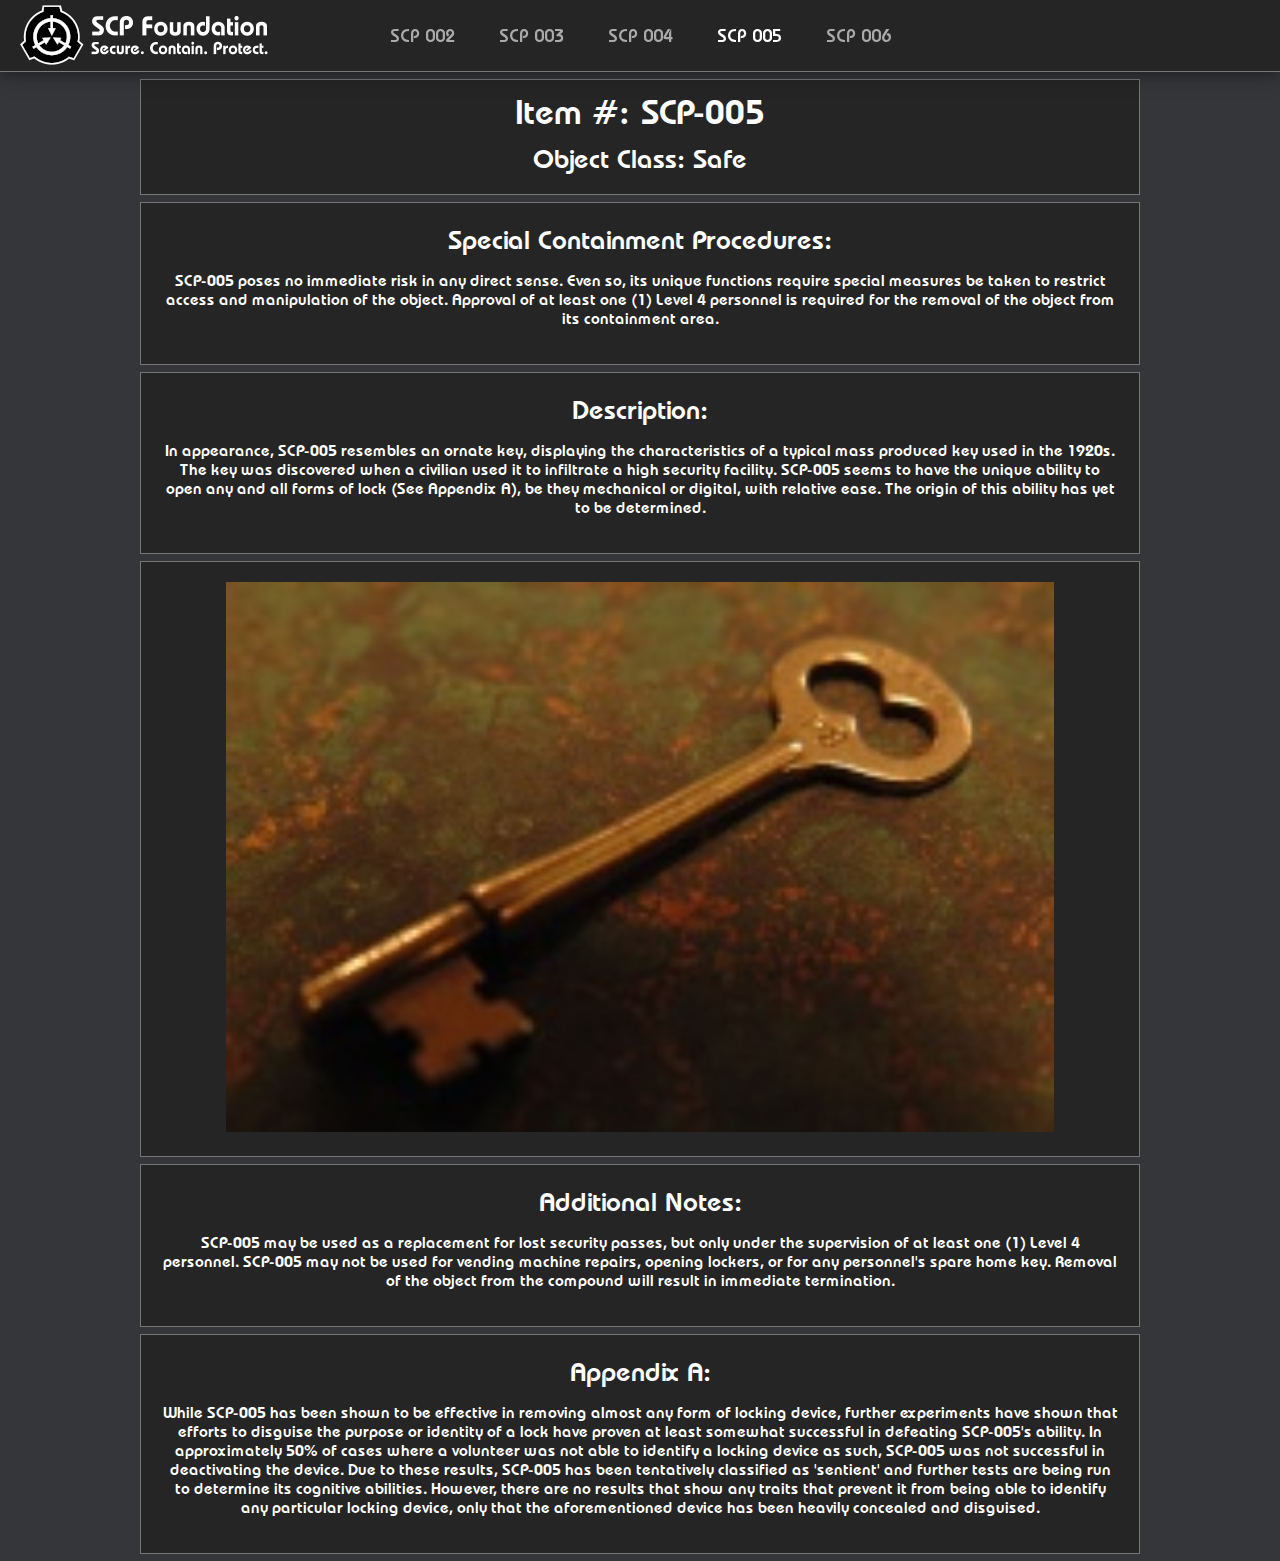
<file: project/page-3.html>
<!DOCTYPE html>
<html lang="en">
<head>
    <meta charset="UTF-8">
    <meta name="viewport" content="width=device-width, initial-scale=1.0">
    
    <link rel="preload" as="font" href="fonts/itc-bauhaus-demi.woff2" crossorigin>
    
    <link rel="stylesheet" type="text/css" href="css/index.css"/>

    <title>SCP 005</title>
</head>
<body>
    <!-- Navigation Bar -->
    <nav>
        <picture id="nav-logo">
            <source srcset="images/logo.webp" type="image/webp">
            <img src="images/logo.png" alt="Company Logo"/>
        </picture>
        <a class="activenav default-navlink" href="index.html">SCP 002</a>
        <a class="activenav default-navlink" href="page-1.html">SCP 003</a>
        <a class="activenav default-navlink" href="page-2.html">SCP 004</a>
        <br id="navbreak">
        <a class="default-navlink">SCP 005</a>
        <a class="activenav default-navlink" href="page-4.html">SCP 006</a>
    </nav>

    <!-- Main Body -->
    <div class="wrapper">
        <div class="headerblock border">
            <h1>Item #: SCP-005</h1>
            <h2>Object Class: Safe</h2>
        </div>

        <div class="textblock border">
            <article>
                <h2>Special Containment Procedures:</h2>
                <p>SCP-005 poses no immediate risk in any direct sense. Even so, its unique functions require special measures be taken to restrict access and manipulation of the object. Approval of at least one (1) Level 4 personnel is required for the removal of the object from its containment area.</p>
            </article>
        </div>

        <div class="textblock border">
            <article>
                <h2>Description:</h2>
                <p>In appearance, SCP-005 resembles an ornate key, displaying the characteristics of a typical mass produced key used in the 1920s. The key was discovered when a civilian used it to infiltrate a high security facility. SCP-005 seems to have the unique ability to open any and all forms of lock (See Appendix A), be they mechanical or digital, with relative ease. The origin of this ability has yet to be determined.</p>
            </article>
        </div>

        <div class="imageblock border">
            <img id="subject-image" src="images/scp/scp-005.jpg" alt="Subject Image">
        </div>

        <div class="textblock border">
            <article>
                <h2>Additional Notes:</h2>
                <p>SCP-005 may be used as a replacement for lost security passes, but only under the supervision of at least one (1) Level 4 personnel. SCP-005 may not be used for vending machine repairs, opening lockers, or for any personnel's spare home key. Removal of the object from the compound will result in immediate termination.</p>
            </article>
        </div>

        <div class="textblock border">
            <article>
                <h2>Appendix A:</h2>
                <p>While SCP-005 has been shown to be effective in removing almost any form of locking device, further experiments have shown that efforts to disguise the purpose or identity of a lock have proven at least somewhat successful in defeating SCP-005's ability. In approximately 50% of cases where a volunteer was not able to identify a locking device as such, SCP-005 was not successful in deactivating the device. Due to these results, SCP-005 has been tentatively classified as 'sentient' and further tests are being run to determine its cognitive abilities. However, there are no results that show any traits that prevent it from being able to identify any particular locking device, only that the aforementioned device has been heavily concealed and disguised.</p>
            </article>
        </div>
    </div>
</body>
</html>
</file>
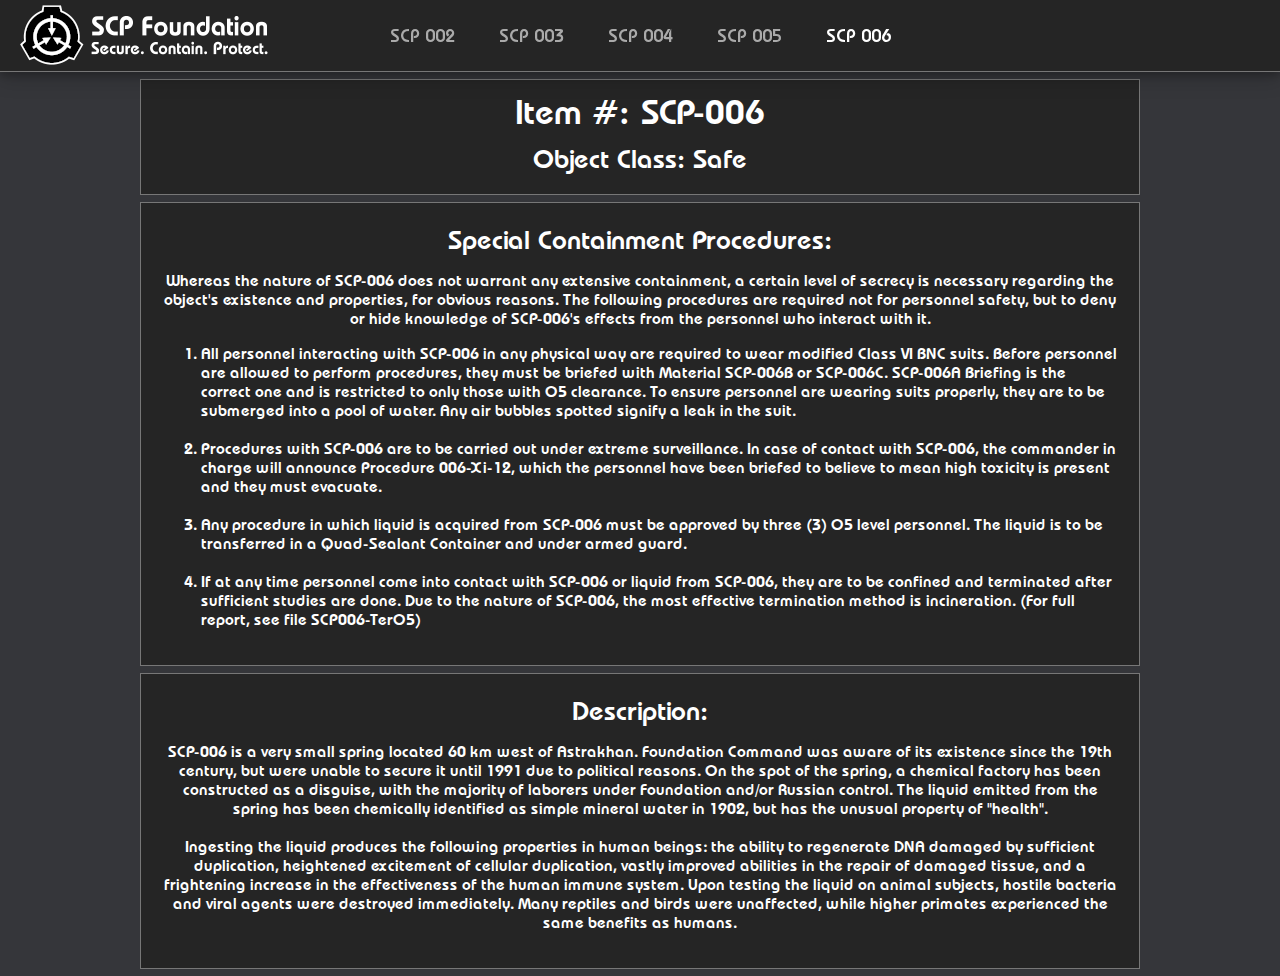
<file: project/page-4.html>
<!DOCTYPE html>
<html lang="en">
<head>
    <meta charset="UTF-8">
    <meta name="viewport" content="width=device-width, initial-scale=1.0">
    
    <link rel="preload" as="font" href="fonts/itc-bauhaus-demi.woff2" crossorigin>
    
    <link rel="stylesheet" type="text/css" href="css/index.css"/>

    <title>SCP 006</title>
</head>
<body>
    <!-- Navigation Bar -->
    <nav>
        <picture id="nav-logo">
            <source srcset="images/logo.webp" type="image/webp">
            <img src="images/logo.png" alt="Company Logo"/>
        </picture>
        <a class="activenav default-navlink" href="index.html">SCP 002</a>
        <a class="activenav default-navlink" href="page-1.html">SCP 003</a>
        <a class="activenav default-navlink" href="page-2.html">SCP 004</a>
        <br id="navbreak">
        <a class="activenav default-navlink" href="page-3.html">SCP 005</a>
        <a class="default-navlink">SCP 006</a>
    </nav>

    <!-- Main Body -->
    <div class="wrapper">
        <div class="headerblock border">
            <h1>Item #: SCP-006</h1>
            <h2>Object Class: Safe</h2>
        </div>

        <div class="textblock border">
            <article>
                <h2>Special Containment Procedures:</h2>
                <p>Whereas the nature of SCP-006 does not warrant any extensive containment, a certain level of secrecy is necessary regarding the object's existence and properties, for obvious reasons. The following procedures are required not for personnel safety, but to deny or hide knowledge of SCP-006's effects from the personnel who interact with it.</p>
            </article>

                <ol><li>All personnel interacting with SCP-006 in any physical way are required to wear modified Class VI BNC suits. Before personnel are allowed to perform procedures, they must be briefed with Material SCP-006B or SCP-006C. SCP-006A Briefing is the correct one and is restricted to only those with O5 clearance. To ensure personnel are wearing suits properly, they are to be submerged into a pool of water. Any air bubbles spotted signify a leak in the suit.</li>
                <li>Procedures with SCP-006 are to be carried out under extreme surveillance. In case of contact with SCP-006, the commander in charge will announce Procedure 006-Xi-12, which the personnel have been briefed to believe to mean high toxicity is present and they must evacuate.</li>
                <li>Any procedure in which liquid is acquired from SCP-006 must be approved by three (3) O5 level personnel. The liquid is to be transferred in a Quad-Sealant Container and under armed guard.</li>
                <li>If at any time personnel come into contact with SCP-006 or liquid from SCP-006, they are to be confined and terminated after sufficient studies are done. Due to the nature of SCP-006, the most effective termination method is incineration. (For full report, see file SCP006-TerO5)</li></ol>
        </div>

        <div class="textblock border">
            <article>
                <h2>Description:</h2>
                <p>SCP-006 is a very small spring located 60 km west of Astrakhan. Foundation Command was aware of its existence since the 19th century, but were unable to secure it until 1991 due to political reasons. On the spot of the spring, a chemical factory has been constructed as a disguise, with the majority of laborers under Foundation and/or Russian control. The liquid emitted from the spring has been chemically identified as simple mineral water in 1902, but has the unusual property of "health".

                Ingesting the liquid produces the following properties in human beings: the ability to regenerate DNA damaged by sufficient duplication, heightened excitement of cellular duplication, vastly improved abilities in the repair of damaged tissue, and a frightening increase in the effectiveness of the human immune system. Upon testing the liquid on animal subjects, hostile bacteria and viral agents were destroyed immediately. Many reptiles and birds were unaffected, while higher primates experienced the same benefits as humans.</p>
            </article>
        </div>
    </div>
</body>
</html>
</file>
<file: project/css/index.css>
/* Custom */
/* ========================================== */
:root{    
    --primary: rgb(53, 54, 58);
    --secondary: rgb(37, 37, 37);
    --tertiary: rgb(119, 119, 119);

    --navlink: rgb(170, 170, 170);
    --navlink-hover: rgb(230, 230, 230);
}

@font-face {
    font-family: "ITC Bauhaus Demi";

    src: url("..\\fonts/itc-bauhaus-demi.woff2") format('woff2'),
         url("..\\fonts/itc-bauhaus-demi.woff") format('woff'),
         url("..\\fonts/itc-bauhaus-demi.ttf")  format('truetype');

    font-display: swap;
}

/* Main */
/* ========================================== */
body{
    color: white;
    font-family:'ITC Bauhaus Demi';

    text-align: center;

    margin: 0;

    background-color: var(--primary);

    -webkit-user-select: none;
    user-select: none;
}

/* Text */
/* ========================================== */
h1, h2, h3{ margin: 0 0 10px; }

h1{ font-size: 29px; }

h2{ font-size: 21px; }

h3{ font-size: 18px; }

p, ol{ white-space: pre-line; }

ol{ text-align: left; }

/* Navigation */
/* ========================================== */
nav{
    width: 100%;

    position: -webkit-sticky;
    position: sticky;
    z-index: 1;
    top: 0;

    border-bottom: 1px solid var(--tertiary);

    box-shadow: 0 4px 8px 0 rgba(0, 0, 0, 0.2), 0 6px 20px 0 rgba(0, 0, 0, 0.19);

    background-color: var(--secondary);
}

#nav-logo{
    position: absolute;
    left: 0;
    padding: 5px 20px;

    display: none;
}

.default-navlink{
    font-size: 18px;
    text-decoration: none;

    margin: 0px 10px;

    display: inline-block;
}

.default-navlink:first-of-type{ padding-top: 15px; }

.default-navlink:first-of-type, .default-navlink:last-of-type{ padding-bottom: 15px; }

.activenav{ color: var(--navlink); }

.activenav:hover{ color: var(--navlink-hover); }

/* Other */
/* ========================================== */
.wrapper, #subject-image{ width: 100%; }

.border{
    border-top: 1px solid;
    border-bottom: 1px solid;
    border-color: var(--tertiary);
}

.headerblock, .imageblock, .textblock{
    margin-top: 5px;

    background-color: var(--secondary);
}

.headerblock, .imageblock{ padding: 10px; }

.textblock{ padding: 20px; }

.textblock:last-of-type{ margin-bottom: 5px; }

@media only screen and (min-width: 420px) {
    /* Navigation */
    /* ========================================== */
    #navbreak{ display: none; }
}

@media only screen and (min-width: 850px) {
    /* Text */
    /* ========================================== */
    h1{ font-size: 32px; }

    h2{ font-size: 24px; }

    h3{ font-size: 21px; }

    /* Other */
    /* ========================================== */
    .imageblock{ padding: 20px; }
}

@media only screen and (min-width: 1000px) {
    /* Text */
    /* ========================================== */
    h1{ font-size: 35px; }

    h2{ font-size: 27px; }

    h3{ font-size: 23px; }

    /* Navigation */
    /* ========================================== */
    .default-navlink{ padding: 25px 10px; }

    /* Other */
    /* ========================================== */
    .wrapper{ width: 1000px; margin: auto; }

    #subject-image{ height: 550px; object-fit: contain; }

    .border{ border: 1px solid var(--tertiary); }

    .headerblock, .imageblock, .textblock{ margin-top: 7px; }
    
    .textblock:last-of-type{ margin-bottom: 7px; }
}

@media only screen and (min-width: 1100px) {
    /* Navigation */
    /* ========================================== */
    #nav-logo{ display: inherit; }
}
</file>
